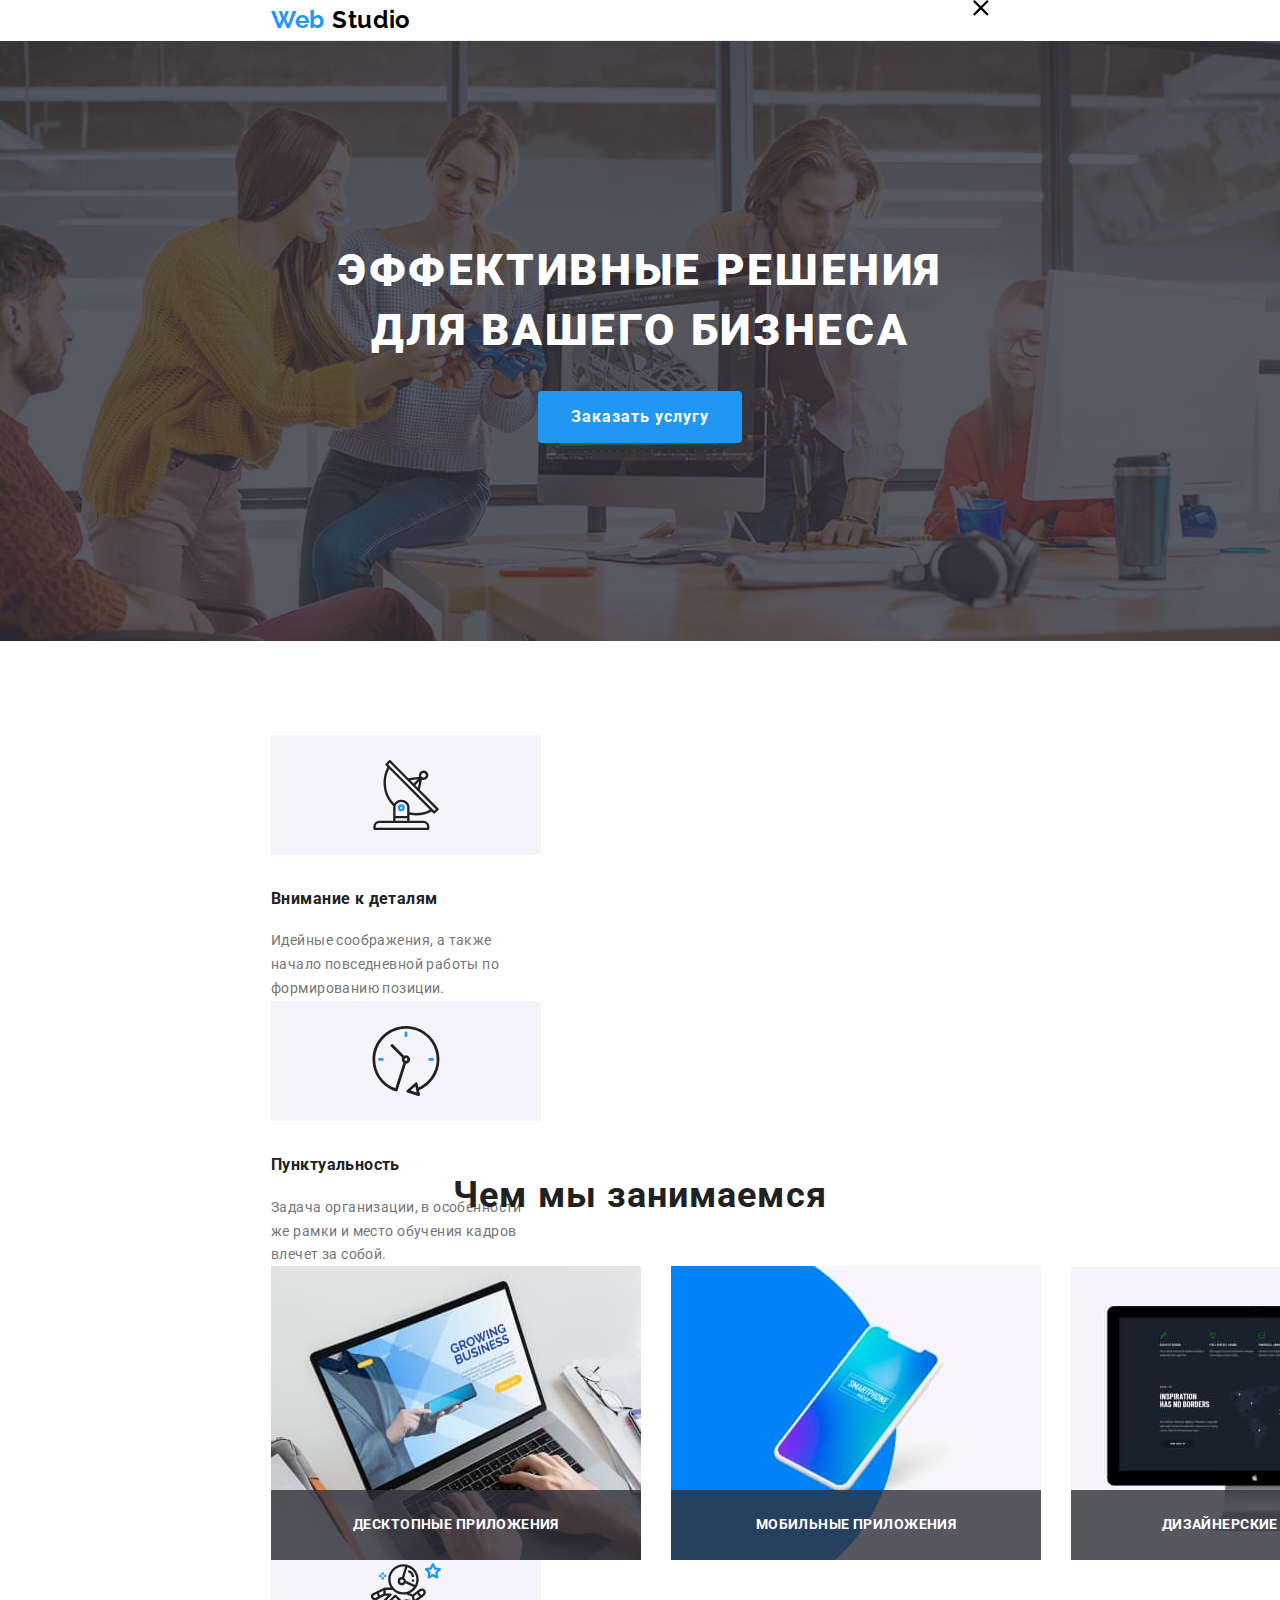
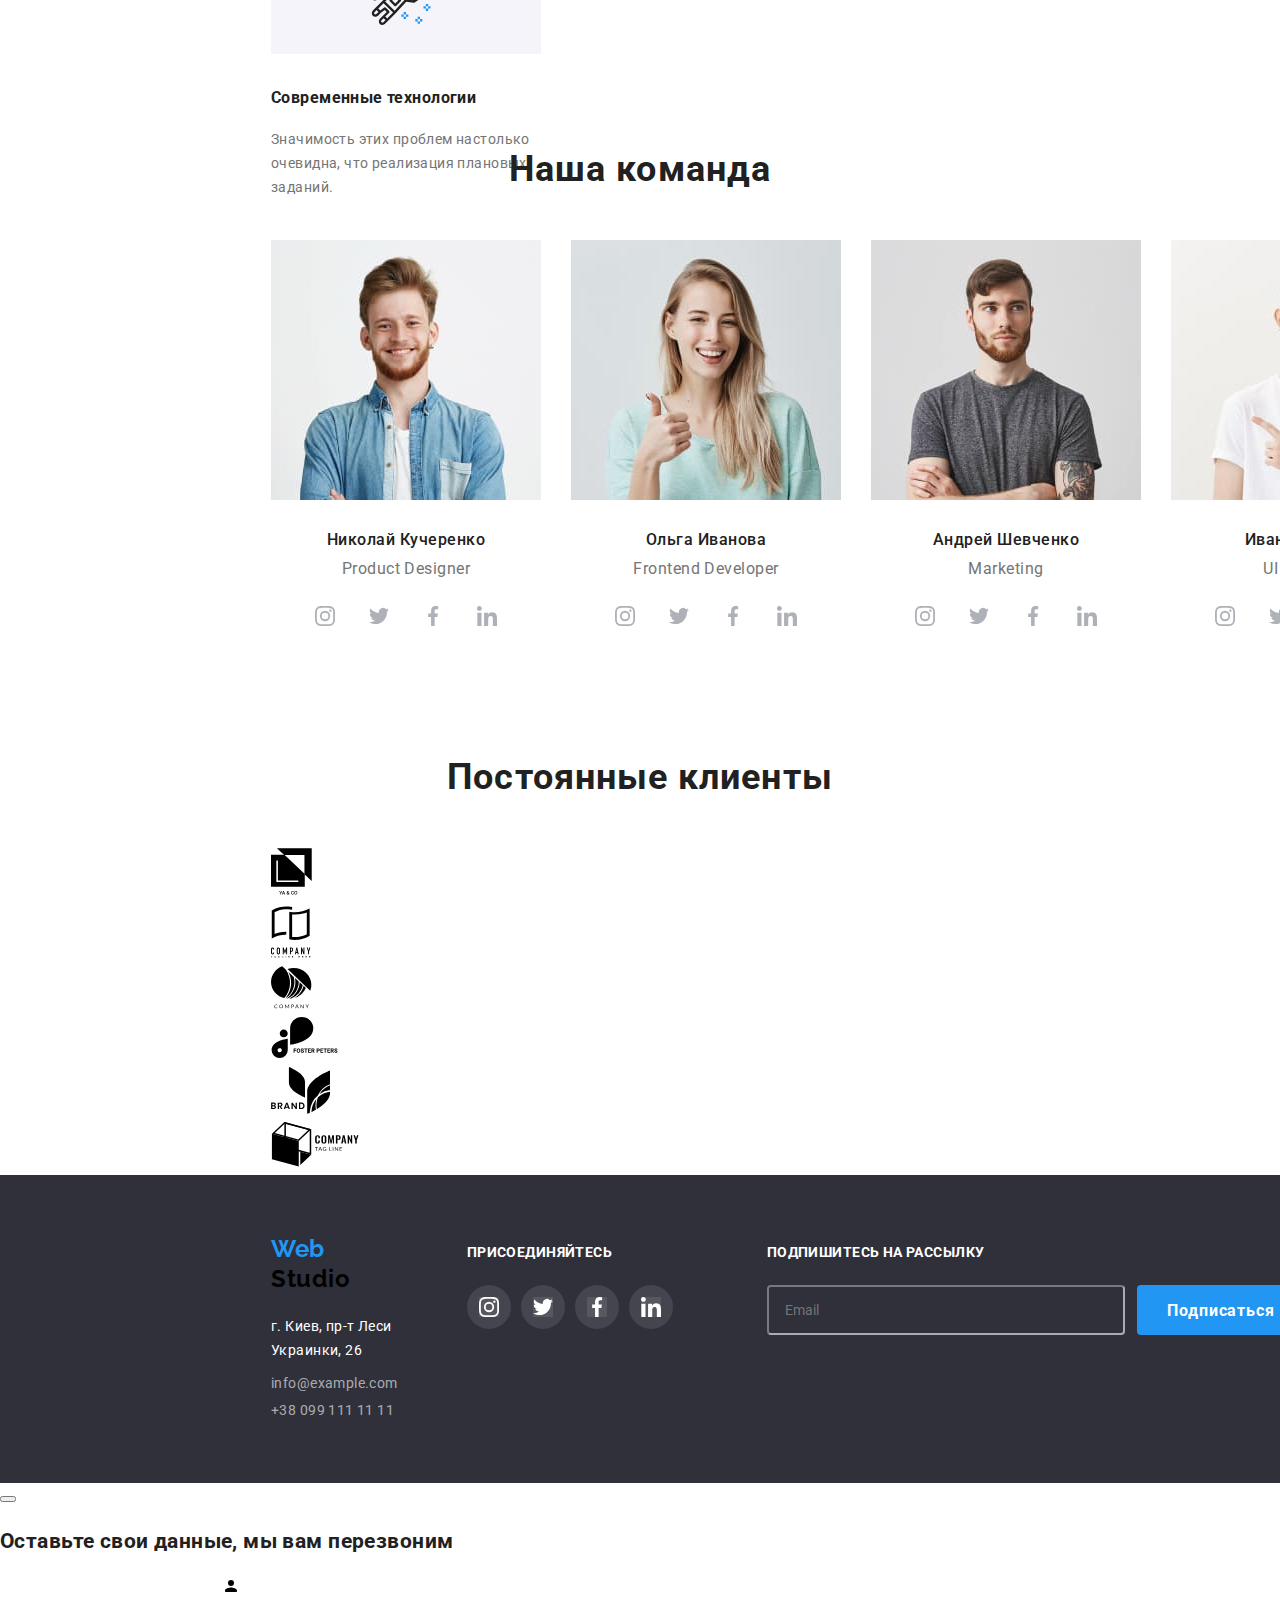
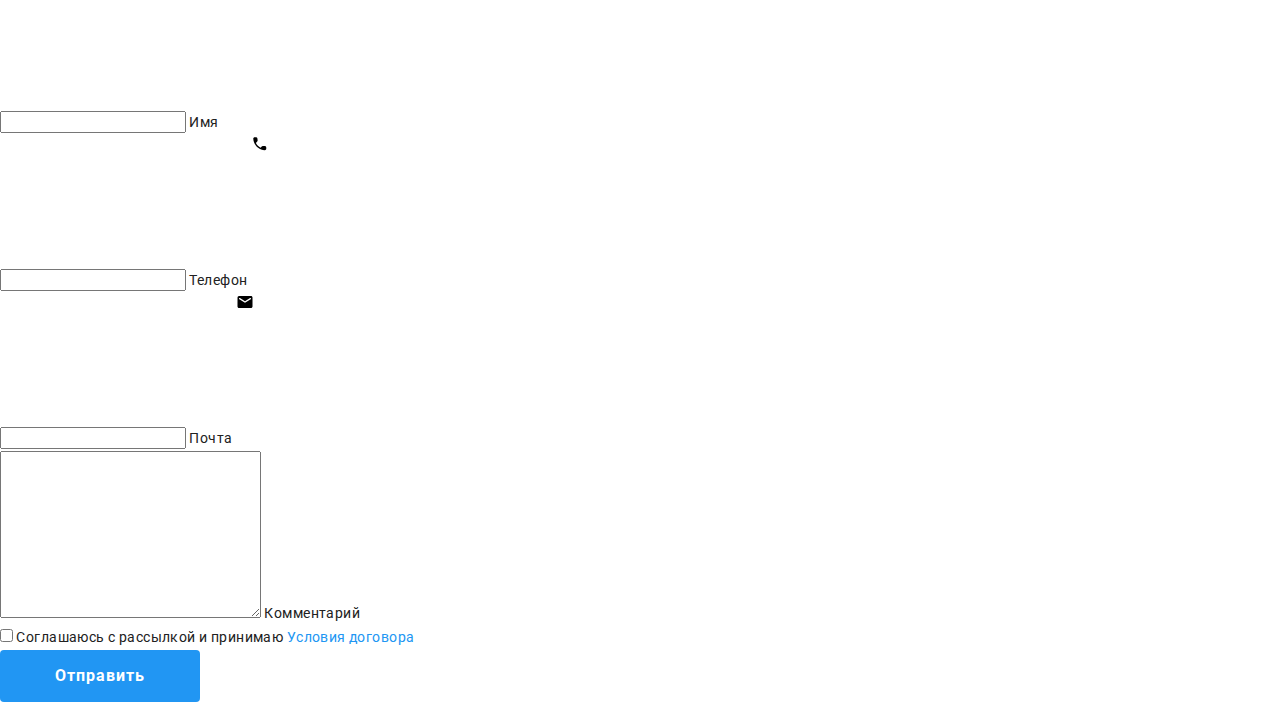
<file: index.html>
<!DOCTYPE html>
<html lang="ru">
  <head>
    <meta charset="UTF-8" />
    <meta name="viewport" content="width=device-width, initial-scale=1.0" />
    <title>Document</title>
    <link
      href="https://fonts.googleapis.com/css2?family=Raleway:wght@700&family=Roboto:wght@400;500;700;900&display=swap"
      rel="stylesheet"
    />
    <link rel="stylesheet" href="./css/main.min.css" />
    <!-- <link rel="stylesheet" href="https://cdnjs.cloudflare.com/ajax/libs/modern-normalize/0.6.0/modern-normalize.min.css" />  -->
      <!-- <link rel="stylesheet" href="./styles.css" />   -->
  </head>
  <body class="page">
    <!--Шапка сайта-->

    <header>
      <div class="main container">
        <nav class="nav">
          <a href="" class="logo"><span class="aktcent">Web</span> Studio</a>
          <!-- <ul class="site-nav list"> 
            <li class="item">
              <a href="" class="link-nav current">Студия</a>
            </li>
            <li class="item">
              <a href="./portfolio.html" class="link-nav">Портфолио</a>
            </li>
            <li class="item">
              <a href="" class="link-nav">Контакты</a>
            </li>
          </ul>-->
         
        </nav>

        <div class="menu-mobile">
          <button type="button" 
                  class="menu-button is-open" 
                  aria-expanded="true"
                  aria-controls="menu-container" 
                  data-menu-button>
            <svg width="24px" height="16px" aria-label="Переключатель мобильного меню">
              <use class="icon-close_menu" href="./img/sprite.svg#icon-close_mobile">
              </use>
              <use class="icon-menu" href="./img/sprite.svg#icon-menu">
              </use>
            </svg>
          </button>
        </div>

        <div class="menu-container" id="menu-container" data-menu>
          <ul class="site-nav list">
            <li class="item">
              <a href="" class="link-nav current">Студия</a>
            </li>
            <li class="item">
              <a href="./portfolio.html" class="link-nav">Портфолио</a>
            </li>
            <li class="item">
              <a href="" class="link-nav">Контакты</a>
            </li>
          </ul>
        </div>
        <!-- <ul class="contact list"> 
          <li class="item">
            <a href="" class="link-contact">
              <svg class="email-icon">
                <use href="./img/sprite.svg#icon-envelope">
                </use>
              </svg>
              info@devstudio.com</a>
          </li>
          <li class="item">
            <a href="" class="link-contact">
              <svg class="smartphone-icon">
                <use href="./img/sprite.svg#icon-smartphone">

                </use>
              </svg>
              +38 096 111 11 11</a>
          </li>
        </ul>-->
      </div>
    </header>

    <main>
      <!--Наша компания-->
      <section class="company">
        <div class="container company-item">
           <h1 class="company-title "> 
            Эффективные решения для вашего бизнеса
          </h1>
          <button class="button" data-open-modal>Заказать услугу</button>
          <!-- <a href="" class="button" data-open-modal>Заказать услугу</a> -->
        </div>
      </section>

      <!--Идейные соображения-->
      <section class="advantage section">
        <div class="container advantage-info">

          <ul class="list advantage-item">
            <li class="advantages">
              <div class="advantages-card">
              <svg class="advantages-icon" width=70px height=70px>
                <use href="./img/sprite.svg#icon-antenna">
                </use>
              </svg>
              </div>
              <h3 class="section-subtitle">Внимание к деталям</h3>
              <p class="advantage-text">
                Идейные соображения, а также начало повседневной работы по
                формированию позиции.
              </p>
            </li>
            <li class="advantages">
              <div class="advantages-card">
                <svg class="advantages-icon" width=70px height=70px>
                  <use href="./img/sprite.svg#icon-clock">
                  </use>
                </svg>
              </div>
              <h3 class="section-subtitle">Пунктуальность</h3>
              <p class="advantage-text">
                Задача организации, в особенности же рамки и место обучения
                кадров влечет за собой.
              </p>
            </li>
            <li class="advantages">
              <div class="advantages-card">
                <svg class="advantages-icon" width=70px height=70px>
                  <use href="./img/sprite.svg#icon-diagram">
                  </use>
                </svg>
              </div>
              <h3 class="section-subtitle">Планирование</h3>
              <p class="advantage-text">
                Равным образом консультация с широким активом в значительной
                степени обуславливает.
              </p>
            </li>
            <li class="advantages">
              <div class="advantages-card">
                <svg class="advantages-icon" width=70px height=70px>
                  <use href="./img/sprite.svg#icon-astronaut">
                  </use>
                </svg>
              </div>
              <h3 class="section-subtitle">Современные технологии</h3>
              <p class="advantage-text">
                Значимость этих проблем настолько очевидна, что реализация
                плановых заданий.
              </p>
            </li>
          </ul>
        </div>
      </section>

      <!--Чем мы занимаемся-->
      <section class="aboutus section">
        <div class="container">
          <h2 class="section-title">Чем мы занимаемся</h2>
          <ul class="list aboutus-item">
            <li class="product">
              <img
                class="product-image"
                src="./img/img5.jpg"
                alt="Ноутбук"
                width="370"
              />
              <p class="list-item-aboutus">Десктопные приложения</p>
            </li>
            <li class="product">
              <img
                class="product-image"
                src="./img/img6.jpg"
                alt="Мобильный телефон"
                width="370"
              />
              <p class="list-item-aboutus">Мобильные приложения</p>
            </li>
            <li class="product">
              <img
                class="product-image"
                src="./img/img7.jpg"
                alt="Монитор"
                width="370"
              />
              <p class="list-item-aboutus">Дизайнерские решения</p>
            </li>
          </ul>
        </div>
      </section>

      <!--Наша команда-->
      <section class="our-team section">
        <div class="container">
          <h2 class="section-title">Наша команда</h2>
          <ul class="list team-person">
            <li class="person-item">
              <img
                class="team-photo"
                src="./img/img8.jpg"
                alt="Фото Николая Кучеренко"
                width="270"
              />
              <h3 class="team-title">Николай Кучеренко</h3>
              <p class="team-text">Product Designer</p>
              <ul class="list social-link">
                <li class="social-link-list ">
                  <a href="" class="icon-social-link" aria-label="Ссылка на Инстаграм">
                    <svg width=20px height=20px>
                      <use href="./img/sprite.svg#icon-insta">
                      </use>
                    </svg>
                  </a>
                </li>
                <li class="social-link-list ">
                  <a href="" class="icon-social-link" aria-label="Ссылка на Твиттер">
                    <svg width=20px height=20px>
                      <use href="./img/sprite.svg#icon-twitt">
                      </use>
                    </svg>
                  </a>
                </li>
                <li class="social-link-list ">
                  <a href="" class="icon-social-link" aria-label="Ссылка на Фейсбук">
                    <svg width=20px height=20px>
                      <use href="./img/sprite.svg#icon-faceb">
                      </use>
                    </svg>
                  </a>
                </li>
                <li class="social-link-list">
                  <a href="" class="icon-social-link" aria-label="Ссылка на Линкедин">
                    <svg width=20px height=20px>
                      <use href="./img/sprite.svg#icon-linkedin">
                      </use>
                    </svg>
                  </a>
                </li>
              </ul>
            </li>
            <li class="person-item">
              <img
                class="team-photo"
                src="./img/img9.jpg"
                alt="Фото Ольги Ивановой"
                width="270"
              />
              <h3 class="team-title">Ольга Иванова</h3>
              <p class="team-text">Frontend Developer</p>
              <ul class="list social-link">
                <li class="social-link-list ">
                  <a href="" class="icon-social-link" aria-label="Ссылка на Инстаграм">
                    <svg width=20px height=20px>
                      <use href="./img/sprite.svg#icon-insta">
                      </use>
                    </svg>
                  </a>
                </li>
                <li class="social-link-list ">
                  <a href="" class="icon-social-link" aria-label="Ссылка на Твиттер">
                    <svg width=20px height=20px>
                      <use href="./img/sprite.svg#icon-twitt">
                      </use>
                    </svg>
                  </a>
                </li>
                <li class="social-link-list ">
                  <a href="" class="icon-social-link" aria-label="Ссылка на Фейсбук">
                    <svg width=20px height=20px>
                      <use href="./img/sprite.svg#icon-faceb">
                      </use>
                    </svg>
                  </a>
                </li>
                <li class="social-link-list">
                  <a href="" class="icon-social-link" aria-label="Ссылка на Линкедин">
                    <svg width=20px height=20px>
                      <use href="./img/sprite.svg#icon-linkedin">
                      </use>
                    </svg>
                  </a>
                </li>
              </ul>
            </li>
            <li class="person-item">
              <img
                class="team-photo"
                src="./img/img10.jpg"
                alt="Фото Андрея Шевченко"
                width="270"
              />
              <h3 class="team-title">Андрей Шевченко</h3>
              <p class="team-text">Marketing</p>
              <ul class="list social-link">
                <li class="social-link-list ">
                  <a href="" class="icon-social-link" aria-label="Ссылка на Инстаграм">
                    <svg width=20px height=20px>
                      <use href="./img/sprite.svg#icon-insta">
                      </use>
                    </svg>
                  </a>
                </li>
                <li class="social-link-list ">
                  <a href="" class="icon-social-link" aria-label="Ссылка на Твиттер">
                    <svg width=20px height=20px>
                      <use href="./img/sprite.svg#icon-twitt">
                      </use>
                    </svg>
                  </a>
                </li>
                <li class="social-link-list ">
                  <a href="" class="icon-social-link" aria-label="Ссылка на Фейсбук">
                    <svg width=20px height=20px>
                      <use href="./img/sprite.svg#icon-faceb">
                      </use>
                    </svg>
                  </a>
                </li>
                <li class="social-link-list">
                  <a href="" class="icon-social-link" aria-label="Ссылка на Линкедин">
                    <svg width=20px height=20px>
                      <use href="./img/sprite.svg#icon-linkedin">
                      </use>
                    </svg>
                  </a>
                </li>
              </ul>
            </li>
            <li class="person-item">
              <img
                class="team-photo"
                src="./img/img11.jpg"
                alt="Фото Ивана Николаева"
                width="270"
              />
              <h3 class="team-title">Иван Николаев</h3>
              <p class="team-text">UI Designer</p>
              <ul class="list social-link">
                <li class="social-link-list ">
                  <a href="" class="icon-social-link" aria-label="Ссылка на Инстаграм">
                    <svg width=20px height=20px>
                      <use href="./img/sprite.svg#icon-insta">
                      </use>
                    </svg>
                  </a>
                </li>
                <li class="social-link-list ">
                  <a href="" class="icon-social-link" aria-label="Ссылка на Твиттер">
                    <svg width=20px height=20px>
                      <use href="./img/sprite.svg#icon-twitt">
                      </use>
                    </svg>
                  </a>
                </li>
                <li class="social-link-list ">
                  <a href="" class="icon-social-link" aria-label="Ссылка на Фейсбук">
                    <svg width=20px height=20px>
                      <use href="./img/sprite.svg#icon-faceb">
                      </use>
                    </svg>
                  </a>
                </li>
                <li class="social-link-list">
                  <a href="" class="icon-social-link" aria-label="Ссылка на Линкедин">
                    <svg width=20px height=20px>
                      <use href="./img/sprite.svg#icon-linkedin">
                      </use>
                    </svg>
                  </a>
                </li>
              </ul>
        </div>
      </section>

      <!--Постоянные клиенты-->
      <section class="customers">
        <div class="container">
          <h2 class="section-title">Постоянные клиенты</h2>
          <ul class="list customers-list">
            <li class="item">
              <a class="button-customers" href=""
                ><svg  width=45px height=50px>
                  <use  href="./img/sprite.svg#icon-logo1"></use>
                </svg>
              </a>
            </li>
            <li class="item">
              <a class="button-customers" href="">
                <svg width=40px height=52px>
                  <use href="./img/sprite.svg#icon-logo2"></use>
                </svg>
              </a>
            </li>
            <li class="item">
              <a class="button-customers" href="">
                <svg width=41px height=43px>
                  <use href="./img/sprite.svg#icon-logo3"></use>
                </svg>
              </a>
            </li>
            <li class="item">
              <a class="button-customers" href="">
                <svg width=80px height=42px>
                  <use href="./img/sprite.svg#icon-logo4"></use>
                </svg>
              </a>
            </li>
            <li class="item">
              <a class="button-customers" href="">
                <svg width=59px height=47px>
                  <use href="./img/sprite.svg#icon-logo5"></use>
                </svg>
              </a>
            </li>
            <li class="item">
              <a class="button-customers" href="">
                <svg width=89px height=45px>
                  <use href="./img/sprite.svg#icon-logo6"></use>
                </svg>
              </a>
            </li>
          </ul>
        </div>
      </section>
    </main>

    <!--Футер-->
    <footer>
      <div class="footer-content container">
        <div class="footer-address">
          <a href="" class="logo"><span class="aktcent">Web</span> Studio</a>
          <address class="address">
            <ul class="list">
              <li class="list-address">г. Киев, пр-т Леси Украинки, 26 </li>
              <li class="list-address"><a href="mailto:info@example.com" class="address-link">info@example.com</a></li>
              <li class="list-address"><a href="tel:+380991111111" class="address-link">+38 099 111 11 11</a></li>
            </ul>
          </address>
        </div>
    
        <div class="subscription">
          <div class="action">
            <b>ПРИСОЕДИНЯЙТЕСЬ</b>
          </div>
          <ul class="list social-link-reverce">
            <li class="social-link-reverce">
              <a href="" class="icon-social-link reverse" aria-label="Ссылка на Инстаграм">
                <svg class="icon-social-item reverse" width=20px height=20px>
                  <use href="./img/sprite.svg#icon-insta">
                  </use>
                </svg>
              </a>
            </li>
            <li class="social-link-reverce">
              <a href="" class="icon-social-link reverse" aria-label="Ссылка на Твиттер">
                <svg class="icon-social-item reverse" width=20px height=20px>
                  <use href="./img/sprite.svg#icon-twitt">
                  </use>
                </svg>
              </a>
            </li>
            <li class="social-link-reverce">
              <a href="" class="icon-social-link reverse" aria-label="Ссылка на Фейсбук">
                <svg class="icon-social-item reverse" width=20px height=20px>
                  <use href="./img/sprite.svg#icon-faceb">
                  </use>
                </svg>
              </a>
            </li>
            <li class="social-link-reverce">
              <a href="" class="icon-social-link reverse" aria-label="Ссылка на Линкедин">
                <svg class="icon-social-item reverse" width=20px height=20px>
                  <use href="./img/sprite.svg#icon-linkedin">
                  </use>
                </svg>
              </a>
            </li>
          </ul>
        </div>

          
            <form class="mailing js-speaker-form">
              <div class="action">
                <b>ПОДПИШИТЕСЬ НА РАССЫЛКУ</b>
              </div>

              <div class="footer-action">
                <label class="form-footer">
                <input type="email" class="input-footer" name="email" id="email" placeholder="Email"/>
                <!-- <span class="email-footer">E-mail</span> -->
                </label>


                <button type="submit" class="button-footer data-open-modal">
                  Подписаться
                  <svg class="icon-send">
                    <use href="./img/sprite.svg#icon-icon-send-1" width=24 px height=24px></use>
                  </svg>
                </button>
                
              </div>
            </form>
           
          
      </div>
    
      <!-- <p class="developed container"> 
        2020 &#10072; Developed by GoIT Students
      </p>-->
    </footer>

    <!-- Модальное окно -->
    <div class="backdrop is-hidden" data-backdrop>
      <div class="modal">
        <button class="close" data-close-modal></button>
        
        <h2 class="modal-title">Оставьте свои данные, мы вам перезвоним</h2>

        <form class="form js-speacker-form">

          <ul class="list">
            <li>
              <label class="form-field">
                <input type="text" class="form-input" name="name" id="name" placeholder=" " />
                <span class="form-label">Имя</span>
                <svg class="icon-form">
                  <use href="./img/sprite.svg#icon-form-person" width=18px height=18px></use>
                </svg>
              </label>
            </li>

            <li>
              <label class="form-field">
              
                <input type="tel" class="form-input" name="tel" id="tel" placeholder=" " />
                <span class="form-label">Телефон</span>
                <svg class="icon-form">
                  <use href="./img/sprite.svg#icon-form-phone" width=18px height=18px></use>
                </svg>
              </label>
            </li> 

            <li>
                <label class="form-field">
                
                  <input type="email" class="form-input" name="email" id="email" placeholder=" " />
                  <span class="form-label">Почта</span>
                  <svg class="icon-form">
                    <use href="./img/sprite.svg#icon-form-email" width=18px height=18px></use>
                  </svg>
                </label>
            </li>

            <li>
              <label class="form-field">
              
                <textarea name="comment" class="form-textarea" id="comment" cols="30" rows="10" placeholder=" "></textarea>
              
                <!-- <label for="comment" class="form-label comment">Комментарий</label> -->
                <span for="comment" class="comment">Комментарий</span>
              </label>
            </li>

            <li>
              <label class="policy">
                <input class="checkbox" type="checkbox" name="policy" id="policy" />
                <span class="icon-chek"></span>
                <span>Соглашаюсь с рассылкой и принимаю
                  <a href="" class="aktcent decoration">Условия договора</a></span>
              </label>
            </li>

          </ul>

          <button type="submit" class="button submit">Отправить</button>
         
        </form>
      </div>
    </div>
  

    <script src="./modal.js"></script>
    <script src="./menu.js"></script>

    <script>
      (() => {
        document
          .querySelector('.js-speaker-form')
          .addEventListener('submit', e => {
            e.preventDefault();

            new FormData(e.currentTarget).forEach((value, name) =>
              console.log(`${name}: ${value}`),
            );

            e.currentTarget.reset();
          });
      })();
    </script>
    

  </body>
</html>
</file>
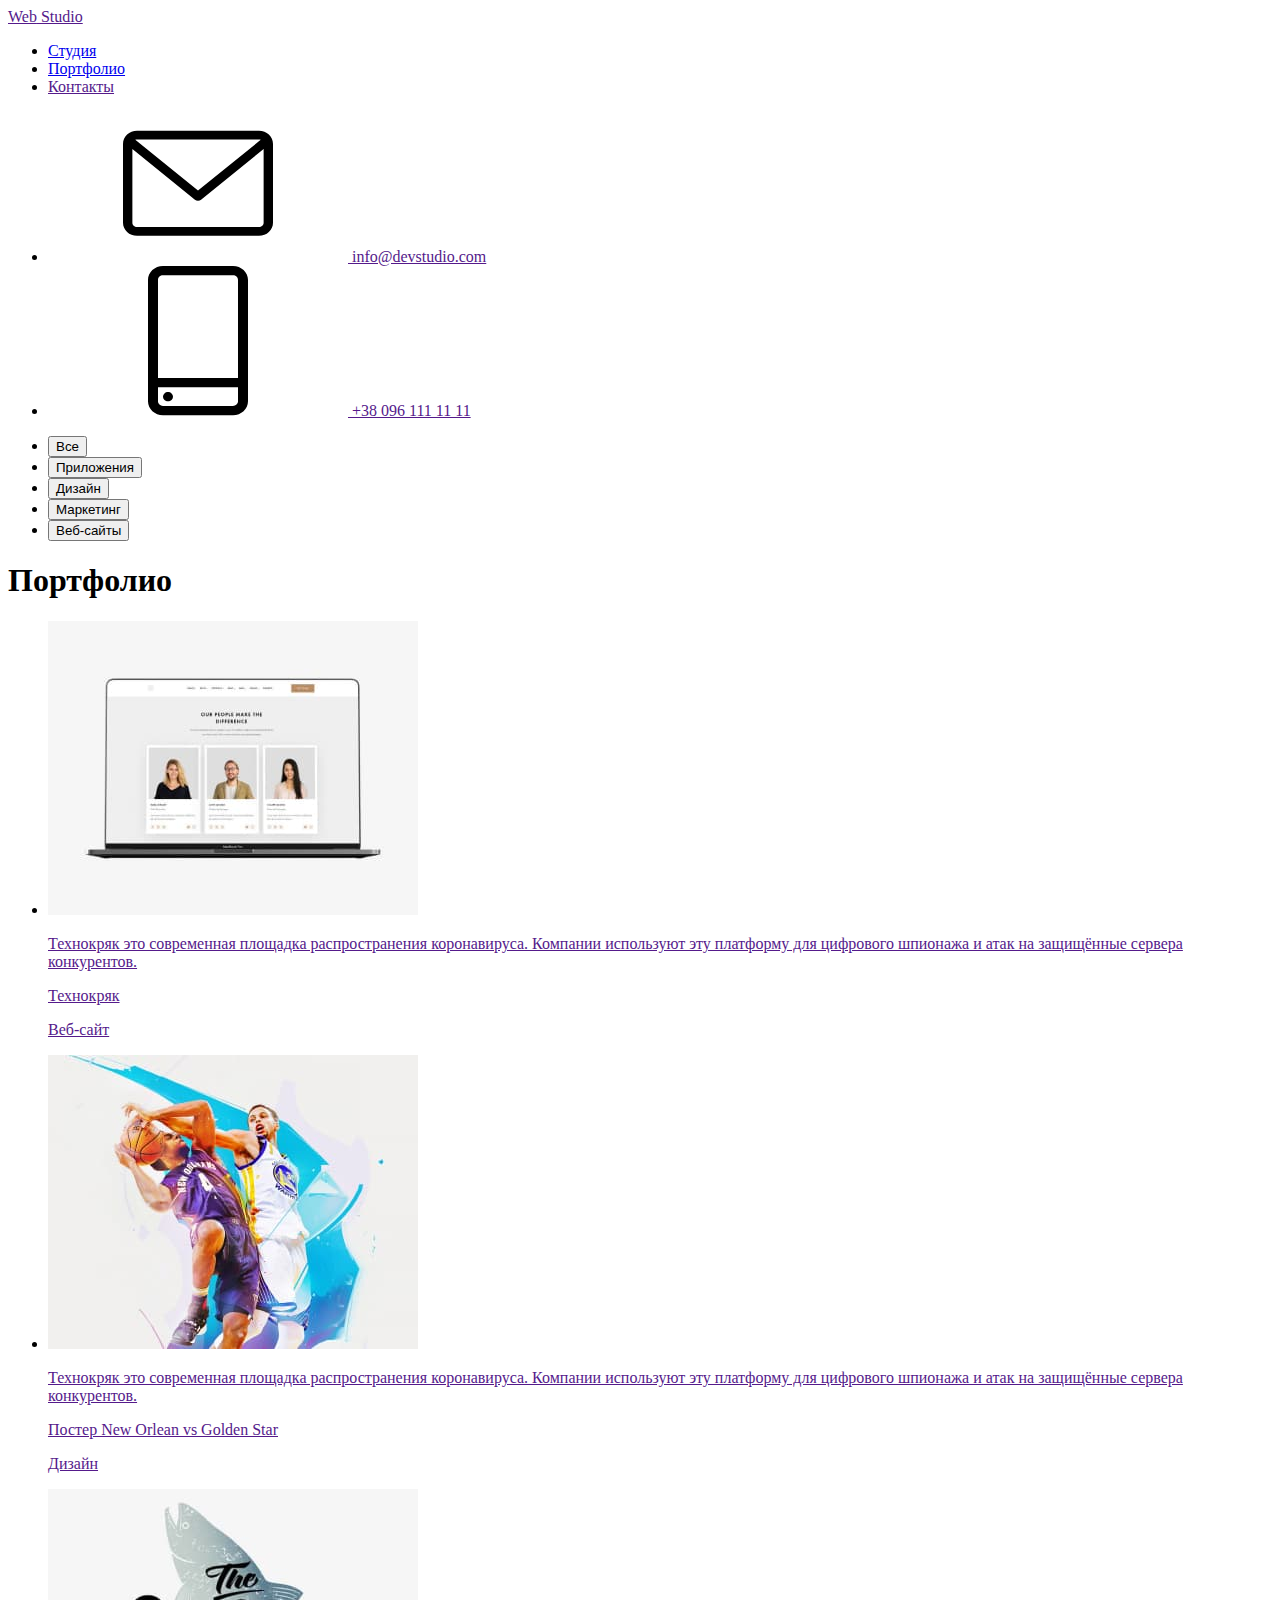
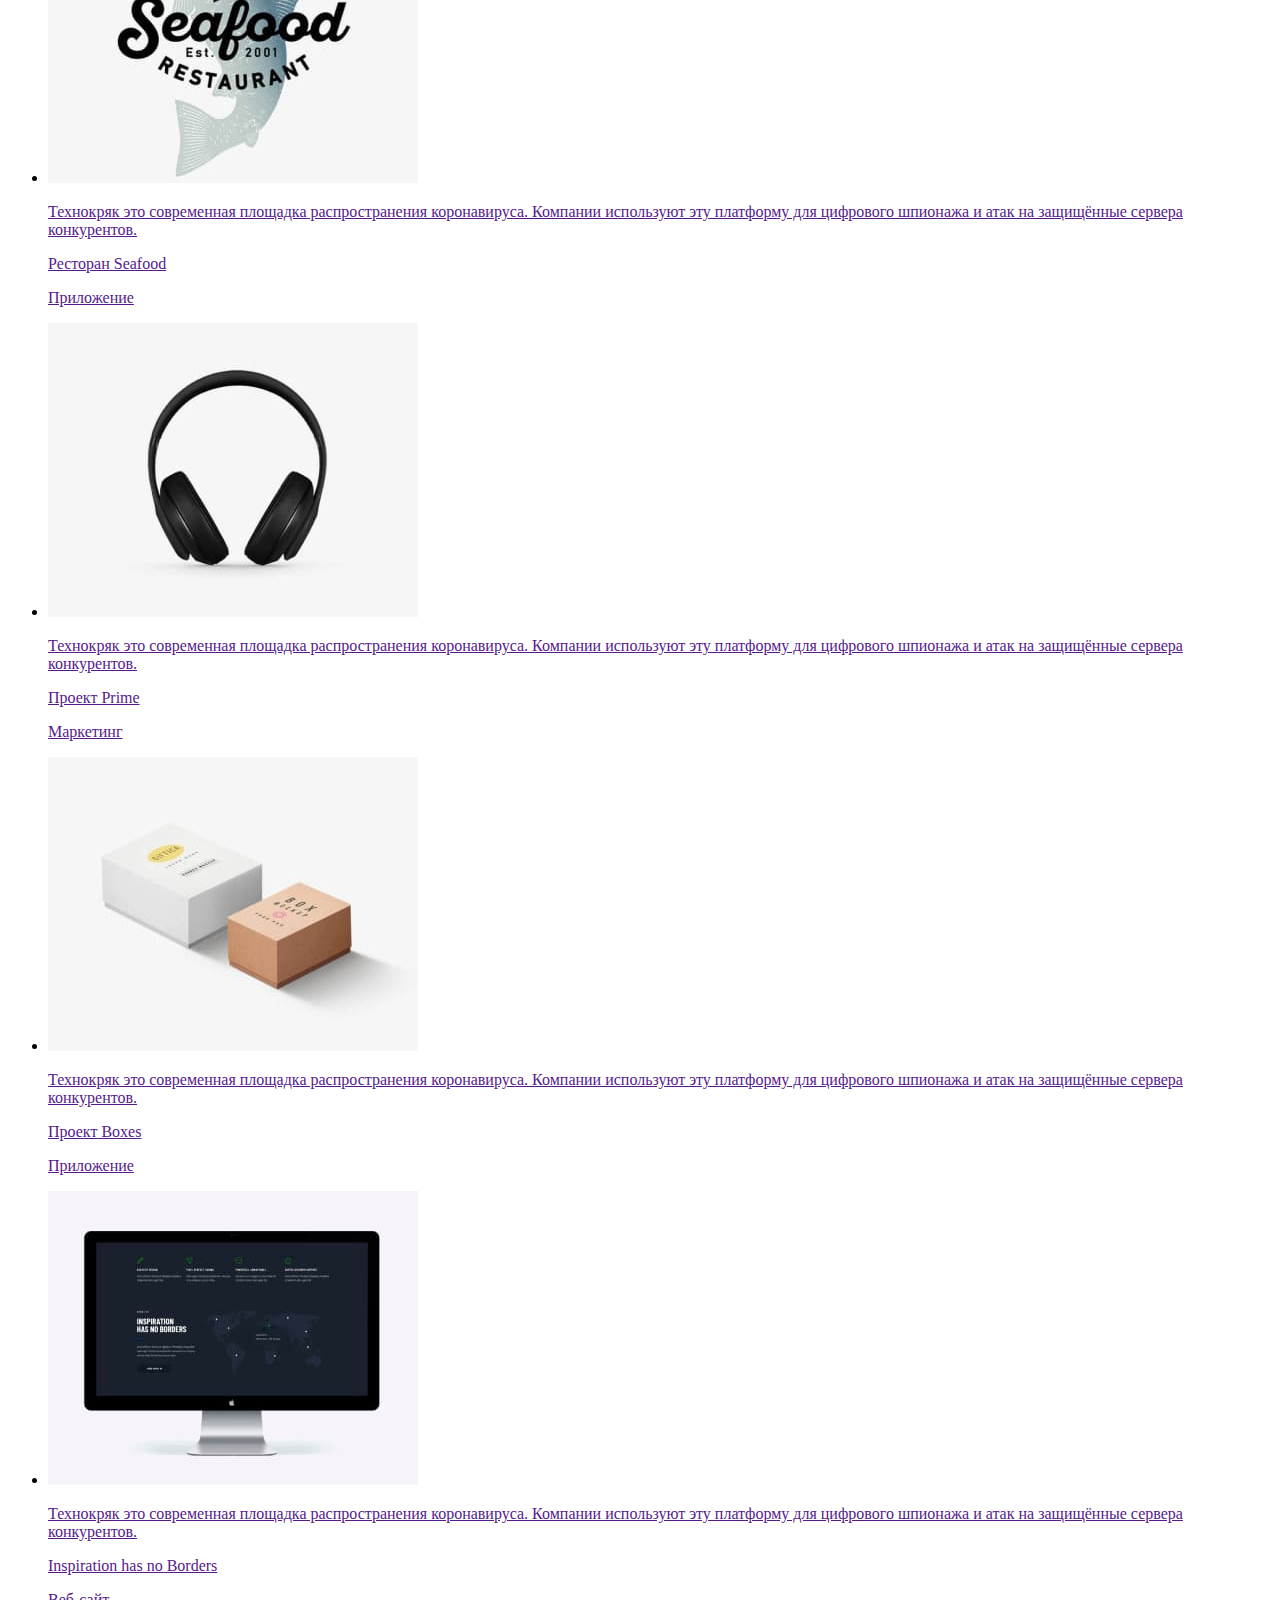
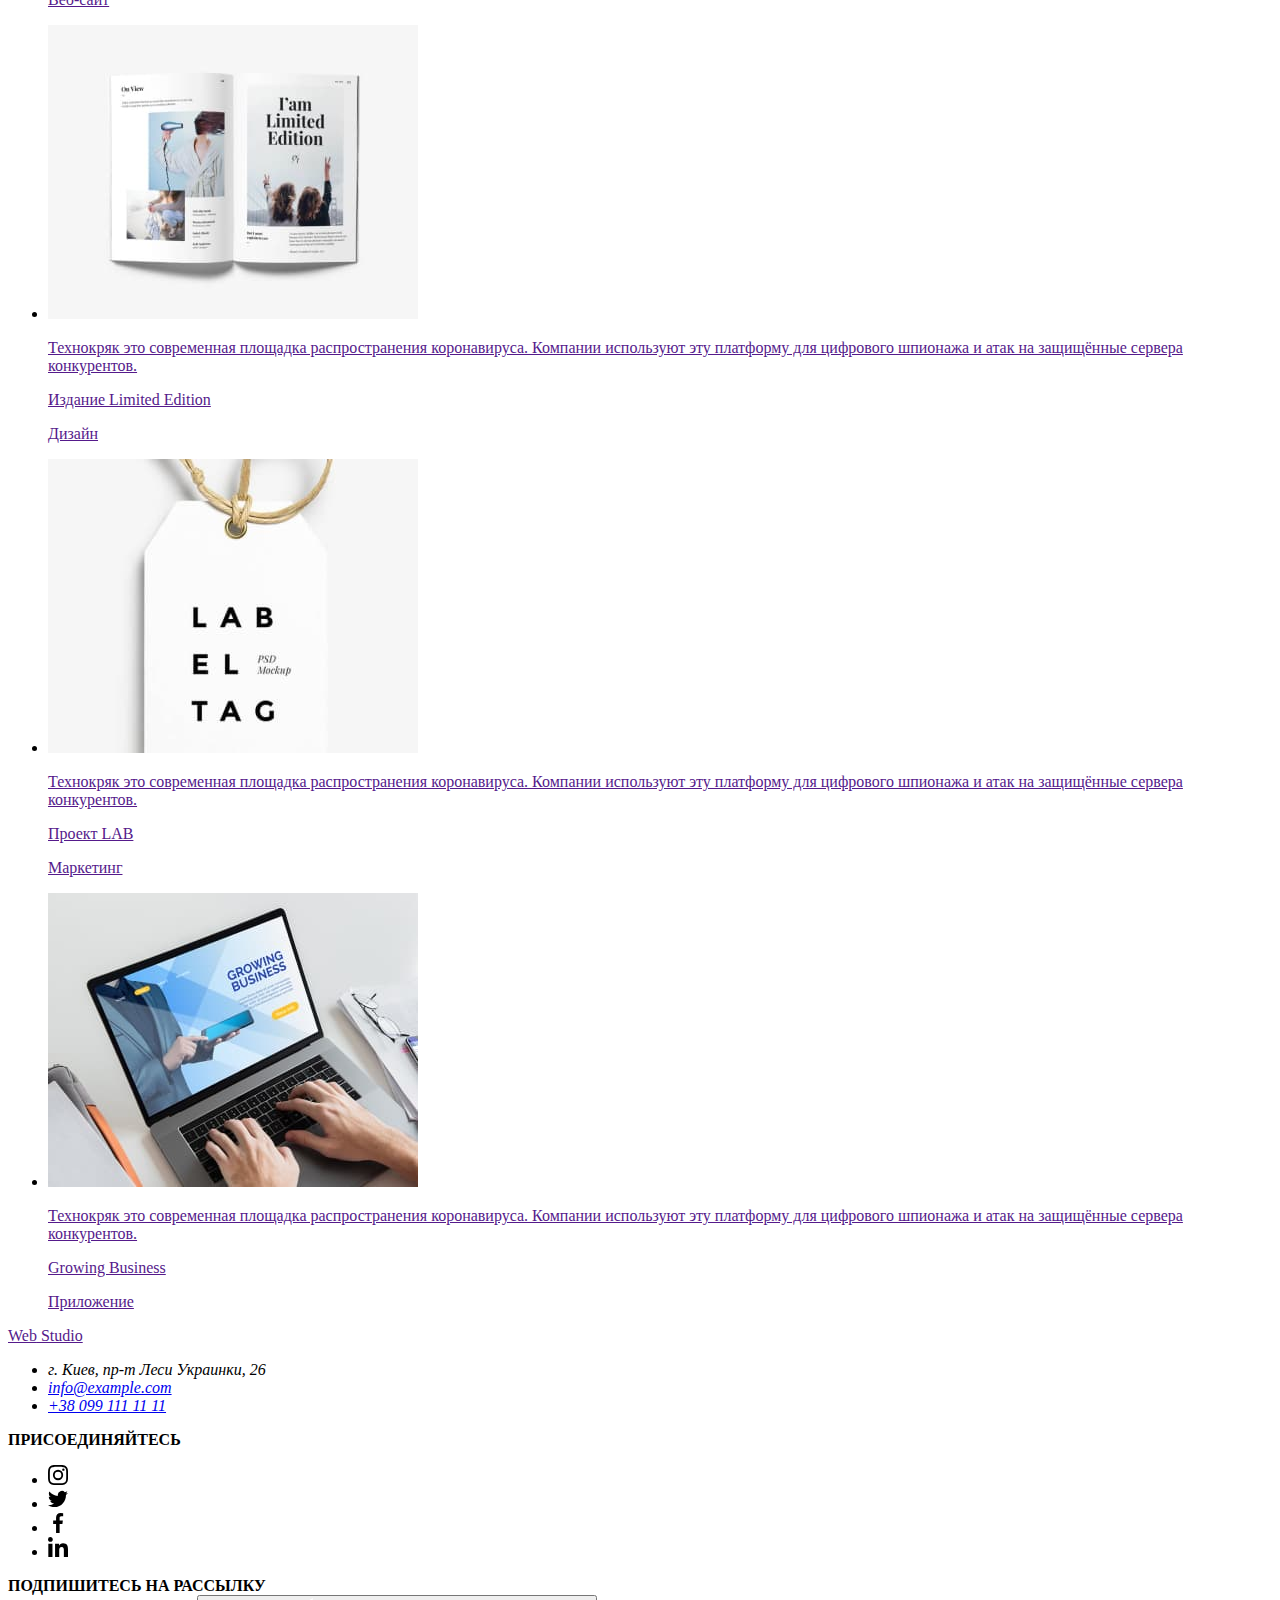
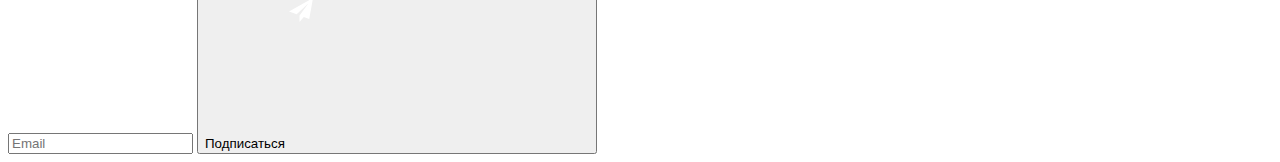
<file: portfolio.html>
<!DOCTYPE html>
<html lang="en">
  <head>
    <meta charset="UTF-8" />
    <meta name="viewport" content="width=device-width, initial-scale=1.0" />
    <title>Document</title>
    <link
      href="https://fonts.googleapis.com/css2?family=Raleway:wght@700&family=Roboto:wght@400;500;700;900&display=swap"
      rel="stylesheet"
    />
    <!-- <link rel="stylesheet" href="./css/main.min.css" /> -->
    <!-- <link rel="stylesheet" href="https://cdnjs.cloudflare.com/ajax/libs/modern-normalize/0.6.0/modern-normalize.min.css" /> -->
    <!-- <link rel="stylesheet" href="./css/styles.css" /> -->
  </head>
  <body class="page">
    <!--Шапка сайта-->
    <header>
      <div class="main container">
        <nav class="nav">
          <a href="" class="logo"><span class="aktcent">Web</span> Studio</a>
          <ul class="site-nav list">
            <li class="item"><a href="./index.html" class="link-nav">Студия</a></li>
            <li class="item">
              <a href="./portfolio.html" class="link-nav current">Портфолио</a>
            </li>
            <li class="item"><a href="" class="link-nav">Контакты</a></li>
          </ul>
        </nav>
        <ul class="contact list">
          <li class="item">
            <a href="" class="link-contact">
              <svg class="email-icon">
                <use href="./img/sprite.svg#icon-envelope">
                </use>
              </svg>
              info@devstudio.com</a>
          </li>
          <li class="item">
            <a href="" class="link-contact">
              <svg class="smartphone-icon">
                <use href="./img/sprite.svg#icon-smartphone">
        
                </use>
              </svg>
              +38 096 111 11 11</a>
          </li>
        </ul>
      </div>
    </header>

    <!--Портфолио  -->
    <main>
    <section class="section-portfolio">
      <div class="container main-portfolio">
        <ul class="list-product nav-portfolio">
          <li class="item"><button class="button-nav">Все</button></li>
          <li class="item"><button class="button-nav">Приложения</button></li>
          <li class="item"><button class="button-nav">Дизайн</button></li>
          <li class="item"><button class="button-nav">Маркетинг</button></li>
          <li class="item"><button class="button-nav">Веб-сайты</button></li>
        </ul>
        <h1 class="portfolio-header">Портфолио</h1>

        <ul class="list portfolio-item">
          <li class="works">
            <a href="" class="works-list"
              >
              
              <img class="works-image"
                src="./img/img12.jpg"
                alt="Дизайн сайта технокряк"
                width="370"/>
              <div class="overlay">
                <p class="technokryak">
                  Технокряк это современная площадка распространения коронавируса.
                  Компании используют эту платформу для цифрового шпионажа и атак на
                  защищённые сервера конкурентов.
                </p>
              </div>
              
              <div class="works-content">
                <p class="list-title">Технокряк</p>
                <p class="list-item">Веб-сайт</p>
              </div>
              
            
            
            </a>
          </li>
          <li class="works">
            <a href="" class="works-list">
            <img class="works-image"
              src="./img/img13.jpg"
              alt="Дизайн постера New Orlean vs Golden Star"
              width="370"
            />
            <div class="overlay">
              <p class="technokryak">
                Технокряк это современная площадка распространения коронавируса.
                Компании используют эту платформу для цифрового шпионажа и атак на
                защищённые сервера конкурентов.
              </p>
            </div>
            <div class="works-content">
              <p class="list-title">Постер New Orlean vs Golden Star</p>
              <p class="list-item">Дизайн</p>
            </div>
          
            
            </a>
          </li>
          <li class="works">
            <a href="" class="works-list">
            <img class="works-image"
              src="./img/img14.jpg"
              alt="Дизайн приложения ресторана Seafood"
              width="370"
            />
            <div class="overlay">
              <p class="technokryak">
                Технокряк это современная площадка распространения коронавируса.
                Компании используют эту платформу для цифрового шпионажа и атак на
                защищённые сервера конкурентов.
              </p>
            </div>
            <div class="works-content">
              <p class="list-title">Ресторан Seafood</p>
              <p class="list-item">Приложение</p>
            </div>
            
            
            </a>
          </li>
          <li class="works">
            <a href="" class="works-list">
            <img class="works-image" 
            src="./img/img15.jpg" 
            alt="Дизайн проекта Prime" 
            width="370" />
            <div class="overlay">
              <p class="technokryak">
                Технокряк это современная площадка распространения коронавируса.
                Компании используют эту платформу для цифрового шпионажа и атак на
                защищённые сервера конкурентов.
              </p>
            </div>
            <div class="works-content">
              <p class="list-title">Проект Prime</p>
              <p class="list-item">Маркетинг</p>
            </div>
            
            
            </a>
          </li>
          <li class="works">
            <a href="" class="works-list">
            <img class="works-image"
              src="./img/img16.jpg"
              alt="Дизайн приложения Boxes"
              width="370"
            />
            <div class="overlay">
              <p class="technokryak">
                Технокряк это современная площадка распространения коронавируса.
                Компании используют эту платформу для цифрового шпионажа и атак на
                защищённые сервера конкурентов.
              </p>
            </div>
            <div class="works-content">
              <p class="list-title">Проект Boxes</p>
              <p class="list-item">Приложение</p>
            </div>
            
            
            </a>
          </li>
          <li class="works">
            <a href="" class="works-list">
            <img class="works-image"
              src="./img/img17.jpg"
              alt="Дизайн веб-сата Inspiration has no Borders"
              width="370"
            />
            <div class="overlay">
              <p class="technokryak">
                Технокряк это современная площадка распространения коронавируса.
                Компании используют эту платформу для цифрового шпионажа и атак на
                защищённые сервера конкурентов.
              </p>
            </div>
            <div class="works-content">
              <p class="list-title">Inspiration has no Borders</p>
              <p class="list-item">Веб-сайт</p>
            </div>
            
            
            </a>
          </li>
          <li class="works">
            <a href="" class="works-list">
            <img class="works-image"
              src="./img/img18.jpg"
              alt="Дизайн издания Limited Edition"
              width="370"
            />
            <div class="overlay">
              <p class="technokryak">
                Технокряк это современная площадка распространения коронавируса.
                Компании используют эту платформу для цифрового шпионажа и атак на
                защищённые сервера конкурентов.
              </p>
            </div>
            <div class="works-content">
              <p class="list-title">Издание Limited Edition</p>
              <p class="list-item">Дизайн</p>
            </div>
            
            
            </a>
          </li>
          <li class="works">
            <a href="" class="works-list">
            <img class="works-image" 
            src="./img/img19.jpg" 
            alt="Дизайн проекта LAB" 
            width="370" />
            <div class="overlay">
              <p class="technokryak">
                Технокряк это современная площадка распространения коронавируса.
                Компании используют эту платформу для цифрового шпионажа и атак на
                защищённые сервера конкурентов.
              </p>
            </div>
            <div class="works-content">
              <p class="list-title">Проект LAB</p>
              <p class="list-item">Маркетинг</p>
            </div>
            
            
            </a>
          </li>
          <li class="works">
            <a href="" class="works-list">
            <img class="works-image"
              src="./img/img20.jpg"
              alt="Дизайн приложения Growing Business"
              width="370"
            />
            <div class="overlay">
              <p class="technokryak">
                Технокряк это современная площадка распространения коронавируса.
                Компании используют эту платформу для цифрового шпионажа и атак на
                защищённые сервера конкурентов.
              </p>
            </div>
            <div class="works-content">
              <p class="list-title">Growing Business</p>
              <p class="list-item">Приложение</p>
            </div>
            
            
            </a>
          </li>
        </ul>
      </div>
    <section>
    </main>

    <!-- Футер -->
    <footer>
      <div class="footer-content container">
        <div class="footer-address">
          <a href="" class="logo"><span class="aktcent">Web</span> Studio</a>
          <address class="address">
            <ul class="list">
              <li class="list-address">г. Киев, пр-т Леси Украинки, 26 </li>
              <li class="list-address"><a href="mailto:info@example.com" class="address-link">info@example.com</a></li>
              <li class="list-address"><a href="tel:+380991111111" class="address-link">+38 099 111 11 11</a></li>
            </ul>
          </address>
        </div>
    
        <div class="subscription">
          <div class="action">
            <b>ПРИСОЕДИНЯЙТЕСЬ</b>
          </div>
          <ul class="list social-link-reverce">
            <li class="social-link-reverce">
              <a href="" class="icon-social-link reverse" aria-label="Ссылка на Инстаграм">
                <svg class="icon-social-item reverse" width=20px height=20px>
                  <use href="./img/sprite.svg#icon-insta">
                  </use>
                </svg>
              </a>
            </li>
            <li class="social-link-reverce">
              <a href="" class="icon-social-link reverse" aria-label="Ссылка на Твиттер">
                <svg class="icon-social-item reverse" width=20px height=20px>
                  <use href="./img/sprite.svg#icon-twitt">
                  </use>
                </svg>
              </a>
            </li>
            <li class="social-link-reverce">
              <a href="" class="icon-social-link reverse" aria-label="Ссылка на Фейсбук">
                <svg class="icon-social-item reverse" width=20px height=20px>
                  <use href="./img/sprite.svg#icon-faceb">
                  </use>
                </svg>
              </a>
            </li>
            <li class="social-link-reverce">
              <a href="" class="icon-social-link reverse" aria-label="Ссылка на Линкедин">
                <svg class="icon-social-item reverse" width=20px height=20px>
                  <use href="./img/sprite.svg#icon-linkedin">
                  </use>
                </svg>
              </a>
            </li>
          </ul>
        </div>

        <form class="mailing js-speaker-form">
          <div class="action">
            <b>ПОДПИШИТЕСЬ НА РАССЫЛКУ</b>
          </div>
        
          <div class="footer-action">
            <label class="form-footer">
              <input type="email" class="input-footer" name="email" id="email" placeholder="Email" />
              <!-- <span class="email-footer">E-mail</span> -->
            </label>
        
        
            <button type="submit" class="button-footer data-open-modal">
              Подписаться
              <svg class="icon-send">
                <use href="./img/sprite.svg#icon-icon-send-1" width=24 px height=24px></use>
              </svg>
            </button>
        
          </div>
        </form>

      </div>
        
          <!-- <p class="developed container"> 
            2020 &#10072; Developed by GoIT Students
          </p>-->
    </footer>

<script>
  (() => {
    document
      .querySelector('.js-speaker-form')
      .addEventListener('submit', e => {
        e.preventDefault();

        new FormData(e.currentTarget).forEach((value, name) =>
          console.log(`${name}: ${value}`),
        );

        e.currentTarget.reset();
      });
  })();
</script>

  </body>
</html>
</file>
<file: styles.css>
:root {
  --primary-text-color: #212121;
  --secondary-text-color: #757575;
  --primary-bg-color: #ffffff;
  --primary-accent-color: #2196f3;
  --timing-function: cubic-bezier(0.4, 0, 0.2, 1);
}
/* цвет основного текста #212121 */
/* вторичный цвет текста #757575 */
/* белый #FFFFFF */
/* акцент #2196F3 */

.page {
  background-color: var(--primary-bg-color);
  color: var(--primary-text-color);
  font-family: Roboto, sans-serif;
  font-weight: 400;
  font-size: 14px;
  line-height: 1.71;
  letter-spacing: 0.03em;
}

.container {
  margin-left: auto;
  margin-right: auto;
  width: 1200px;
  padding-left: 15px;
  padding-right: 15px;

  /* outline: 2px solid tomato; */
}

/* цвет секции для разметки (мне в помощь)*/
/*  
.company {
  background-color: brown;
}
.advantage {
  background-color: chartreuse;
}
.aboutus {
  background-color: darkblue;
}

.customers {
  background-color: gold;
}
*/

/*  */

.company {
  background-image: linear-gradient(
      rgba(47, 48, 58, 0.8),
      rgba(47, 48, 58, 0.8)
    ),
    url(../img/header-img.jpg);

  /* background-image: url(../img/header-img.jpg); */
  /* background: rgba(47, 48, 58, 0.8); */
  background-position: center;
  max-width: 1600px;
  margin-left: auto;
  margin-right: auto;
}

.our-team {
  background-color: #f5f4fa;
}

.person-item {
  background-color: var(--primary-bg-color);
  box-shadow: 0px 2px 1px rgba(0, 0, 0, 0.2), 0px 1px 1px rgba(0, 0, 0, 0.14),
    0px 1px 3px rgba(0, 0, 0, 0.12);
}

.advantage-item {
  display: flex;
}

.advantages {
  width: 270px;
  margin-right: 30px;
}

.advantages:last-child {
  margin-right: 0px;
}

.aboutus-item {
  display: flex;
}

.block {
  padding-top: 25px;
  padding-bottom: 25px;
  padding-left: 100px;
  margin-bottom: 30px;
  background-color: #f5f4fa;
  border-radius: 4px;
}

.advantage-img-item:not(:first-child) {
  margin-left: 30px;
}

.list-item {
  margin-top: 0;
  margin-bottom: 0;
}

.list .product:not(:first-child) {
  margin-left: 30px;
}

.person-item:not(:first-child) {
  margin-left: 30px;
}

a {
  text-decoration: unset;
}

.logo {
  color: #000000;
  font-family: Raleway, sans-serif;
  letter-spacing: 0.03em;

  font-weight: bold;
  font-size: 26px;
  line-height: 1.19;
}

.aktcent {
  color: var(--primary-accent-color);
}

.list,
.list-product {
  padding: 0;
  margin: 0;
  list-style: none;
}

.team-person {
  display: flex;
}

.site-nav,
.contact {
  font-family: Roboto;

  font-weight: 500;
  font-size: 14px;
  line-height: 1.14;
  letter-spacing: 0.02em;

  /* transition-property: color; 
  transition-duration: 250ms;
  transition-timing-function: cubic-bezier(0.4, 0, 0.2, 1);*/
}

.link-nav {
  color: var(--primary-text-color);
  position: relative;

  /* background-color: indianred; */
  display: block;
  padding-top: 32px;
  padding-bottom: 32px;

  /* transition-property: color; 
  transition-duration: 250ms;
  transition-timing-function: var(--timing-function); или*/

  transition: color 250ms var(--timing-function);
}

/* при ховере появляется бегунок под ссылкой в хедере */

/* .link-nav::after { 
  content: '';
  position: absolute;
  left: 0;
  bottom: 0;

  display: block;
  width: 100%;
  height: 4px;
  border-radius: 2px;
  background-color: var(--primary-accent-color);*/

/* display: none; или*/

/* opacity: 0; */
/* transform: scaleX(0); 
}*/

/* .link-nav:hover::after, 
.link-nav:focus::after {*/
/* display: block; или*/
/* opacity: 1; */
/* transform: scaleX(1); 
}*/

.link-contact {
  color: var(--secondary-text-color);
  display: inline-flex; /*исп для иконок*/
  background-size: contain; /*исп для иконок*/

  transition-property: color;
  transition-duration: 250ms;
  transition-timing-function: var(--timing-function);
}

.email-icon {
  display: block;
  margin-right: 10px;
  width: 16px;
  height: 11px;
  /* fill: var(--secondary-text-color); */
  color: currentColor;

  transition-property: color;
  transition-duration: 250ms;
  transition-timing-function: var(--timing-function);
}

.smartphone-icon {
  margin-right: 10px;
  width: 10px;
  height: 15px;
  /* fill: var(--secondary-text-color); */
  color: currentColor;
}

.contact .item + .item {
  margin-left: 30px;
}

.site-nav.list {
  margin-left: 85px;
}

.site-nav .link-nav:hover,
.site-nav .link-nav:focus {
  color: var(--primary-accent-color);
}

.site-nav .link-nav.current {
  color: var(--primary-accent-color);
}

.link-nav.current::after {
  content: '';
  position: absolute;
  left: 0;
  bottom: 0;

  display: inline-block;
  width: 100%;
  height: 4px;
  border-radius: 2px;
  background-color: var(--primary-accent-color);
}

.link-contact:hover,
.link-contact:focus {
  color: var(--primary-accent-color);
  fill: var(--primary-accent-color);
}

.email-icon:hover,
.smartphone-icon:hover {
  fill: var(--primary-accent-color);
}

.site-nav {
  display: flex;
}

.nav {
  display: flex;
  align-items: center;
}

.contact {
  display: flex;
  margin-left: auto;
}

.main {
  display: flex;
  align-items: center;

  border-bottom: 1px solid #ececec;
}

.site-nav .item:last-child {
  margin-right: 0;
}
.site-nav .item + .item {
  margin-left: 50px;
}

.company {
  text-align: center;
}

/* .container .company-title { 
  width: 696;
}*/

.company-item {
  height: 600px;
  padding-top: 200px;
  padding-bottom: 200px;
}

.company-title {
  color: var(--primary-bg-color);
  margin-top: 0;
  margin-bottom: 30px;

  width: 696px;
  font-family: Roboto;

  font-weight: 900;
  font-size: 44px;
  line-height: 1.36;

  letter-spacing: 0.06em;
  text-transform: uppercase;
}
.section-title {
  color: var(--primary-text-color);
  margin-top: 0;
  margin-bottom: 50px;

  font-weight: 700;
  font-size: 36px;
  line-height: 1.17;
  text-align: center;
  letter-spacing: 0.03em;
}

.section-subtitle {
  color: var(--primary-text-color);

  margin-top: 0;
  margin-bottom: 10px;

  font-weight: 700;
  font-size: 14px;
  line-height: 1.14;
  /* text-align: center; */
  letter-spacing: 0.03em;
  text-transform: uppercase;
}

.advantage-text {
  margin-top: 0;
  margin-bottom: 0;
  font-weight: 400;
  font-size: 14px;
  line-height: 1.71;
  /* or 171% */

  letter-spacing: 0.03em;

  color: var(--secondary-text-color);
}

.advantage {
  margin-top: 0;
  margin-bottom: 0px;
}

.section {
  padding-top: 94px;
  padding-bottom: 94px;
}

.aboutus {
  padding-top: 0px;
}

/*Наша команда */

.team-photo {
  display: block;
  margin-top: 0;
  margin-bottom: 30px;
}

.team-title {
  color: var(--primary-text-color);
  margin-top: 0;
  margin-bottom: 10px;

  font-weight: 500;
  font-size: 16px;
  line-height: 1.19;
  text-align: center;
  letter-spacing: 0.03em;
}

.team-text {
  font-weight: 400;
  font-size: 16px;
  line-height: 1.19;
  text-align: center;
  letter-spacing: 0.03em;
  color: var(--secondary-text-color);

  margin-top: 0;
  margin-bottom: 16px;
}

.button {
  color: var(--primary-bg-color);
  background-color: var(--primary-accent-color);
  font-family: inherit;

  border-radius: 4px;
  min-width: 200px;
  border: 1px solid transparent;

  display: inline-block;
  padding: 10px 32px;

  font-weight: 700;
  font-size: 16px;
  line-height: 1.87;
  text-align: center;
  letter-spacing: 0.06em;
}

.advantage-img-item .advantage {
  font-weight: 400;
  font-size: 14px;
  line-height: 1.71;

  letter-spacing: 0.03em;
}

.advantages-card {
  background-color: #f5f4fa;
  height: 120px;
  width: 270px;
  padding: 25px 100px;
  margin-bottom: 30px;
}

.advantage-info {
  height: 251px;
}

.social-icon {
  display: block;
  background-color: var(--primary-bg-color);
  border-radius: 50%;
  height: 44px;
  width: 44px;
  background-size: 20px;

  background-repeat: no-repeat;
  background-position: center;
}

.test {
  display: block;
  width: 44px;
  height: 44px;
  background-position: center;
  background-color: violet;
}

.icon-social-link:hover,
.icon-social-link:focus {
  background-color: var(--primary-accent-color);
  fill: var(--primary-bg-color);
}

.icon-social-link {
  display: block;
  width: 44px;
  height: 44px;
  padding: 12px;
  border-radius: 50%;
  fill: #afb1b8;

  transition-property: background-color fill;
  transition-duration: 250ms;
  transition-timing-function: var(--timing-function);
}

.list-item-aboutus {
  margin-top: 0;
  margin-bottom: 0;

  position: absolute;
  width: 370px;
  height: 70px;
  bottom: 0px;
  padding-top: 27px;

  font-weight: 700;
  font-size: 14px;
  line-height: 1.14;
  text-align: center;
  letter-spacing: 0.03em;
  text-transform: uppercase;
  color: var(--primary-bg-color);
  background: rgba(47, 48, 58, 0.8);
}

.product {
  position: relative;
}

.product-image {
  display: block;
}

.social-link {
  display: flex;
  align-items: center;
}

.social-link-list {
  margin-right: 10px;
  padding-bottom: 24px;
}

.social-link-list:last-child {
  margin-right: 32;
}

.social-link-list:first-child {
  margin-left: 32px;
}

/* .social-link .social-nav:hover, 
.social-link .social-nav:focus {
  color: var(--primary-accent-color);
}*/

.social-nav {
  display: block;
}

/* Постоянные клиенты */

.customers-list {
  display: flex;
  align-items: center;
  justify-content: space-between;
}

.customers-list .item:first-child {
  height: 90px;
}

.customers-list .item:not(:last-child) {
  margin-right: 30px;
}

.customers-link {
  display: block;
  width: 170px;
  height: 90px;
  /* border: 1px solid purple; */
}

.customers {
  padding-bottom: 94px;
  padding-top: 94px;
}

/* страница портфолио */

.section-portfolio {
  padding-bottom: 94px;
}

.main-portfolio {
  padding-top: 93px;
}

.portfolio-header {
  margin: 0;
  height: 0;
  color: transparent;
}

.nav-portfolio {
  display: flex;
  justify-content: center;
  margin-bottom: 34px;
}

.nav-portfolio .item + .item {
  margin-left: 8px;
}

.portfolio-item {
  display: flex;
  flex-wrap: wrap;
}

.works {
  width: 370px;
  margin-right: 30px;
  margin-bottom: 30px;

  position: relative;

  overflow: hidden;
}

.works:hover {
  box-shadow: 0px 4px 4px rgba(0, 0, 0, 0.25);
}

.works:focus-within {
  outline: none;

  box-shadow: 0px 4px 4px rgba(0, 0, 0, 0.25);
}

.works-list {
  display: block;
}

.works-content {
  padding-left: 24px;
  padding-right: 24px;
  padding-top: 20px;
  padding-bottom: 20px;
  background: #ffffff;
  border-bottom: 1px solid #eeeeee;
  border-left: 1px solid #eeeeee;
  border-right: 1px solid #eeeeee;

  position: relative;
}

.works-image {
  display: block;
  height: 294px;
}

.works:nth-child(3n) {
  margin-right: 0;
}

.works:nth-last-child(-n + 3) {
  margin-bottom: 0;
}

.button-nav {
  color: var(--primary-text-color);
  background-color: #f5f4fa;
  font-family: inherit;
  font-weight: 500;
  font-size: 16px;
  line-height: 1.62;
  text-align: center;
  letter-spacing: 0.03em;

  border-radius: 4px;
  border: 1px solid transparent;
  display: inline-block;
  padding: 10px 32px;

  cursor: pointer;

  transition-property: background-color color;
  transition-duration: 250ms;
  transition-timing-function: cubic-bezier(0.4, 0, 0.2, 1);
}

/* .button-customers { 
  display: block;

  border: 1px solid red;
  border-radius: 4px;
}*/

.button-customers {
  display: block;
  width: 170px;
  height: 90px;
  border: 1px solid #afb1b8;
  border-radius: 4px;
  padding-left: 65px;
  padding-top: 20px;
  fill: #afb1b8;

  transition-property: fill border;
  transition-duration: 250ms;
  transition-timing-function: cubic-bezier(0.4, 0, 0.2, 1);
}

.button-customers:hover,
.button-customers:focus {
  fill: var(--primary-accent-color);
  border: 1px solid var(--primary-accent-color);
}

.list-product .button-nav:hover,
.list-product .button-nav:focus {
  color: var(--primary-bg-color);
  background-color: var(--primary-accent-color);
}

.list-title {
  font-weight: 700;
  font-size: 18px;
  line-height: 2;
  letter-spacing: 0.06em;
  color: var(--primary-text-color);

  margin-top: 0px;
  margin-bottom: 0px;
}

.list-item {
  font-weight: 400;
  font-size: 16px;
  line-height: 1.87;
  color: var(--secondary-text-color);

  margin-top: 4px;
  margin-bottom: 0px;
}

.works-image {
  /* position: relative; */

  color: var(--primary-text-color);
}

.technokryak {
  position: absolute;
  top: 0;
  left: 0;
  /* opacity: 0; */

  margin-bottom: 0;
  margin-top: 0;
  padding: 63px 24px;

  /* display: none; */

  height: 294px;
  width: 370px;

  font-weight: 400;
  font-size: 18px;
  line-height: 1.56;
  color: var(--primary-bg-color);
  background-color: rgba(33, 150, 243, 0.9);

  transition-duration: 250ms;
  transition-timing-function: cubic-bezier(0.4, 0, 0.2, 1);
}

.overlay {
  position: absolute;
  top: 0;
  left: 0;

  opacity: 0;

  transition-property: opacity, transform;
  transition-duration: 250ms;
  transition-timing-function: cubic-bezier(0.4, 0, 0.2, 1);
  transform: translateY(294px);
}

.works:hover .overlay {
  opacity: 1;
  transform: translateY(0px);
}

.works:focus-within .overlay {
  opacity: 1;
  transform: translateY(0px);
}

/* Футер */

footer {
  background-color: #2f303a;
  color: var(--primary-bg-color);
}
.footer-content {
  display: flex;
  align-items: baseline;

  padding-top: 60px;
  padding-bottom: 60px;

  /* border-bottom: 1px solid rgba(255, 255, 255, 0.1); */
}

.footer-address {
  margin-right: 69px;
}

.address {
  margin-top: 20px;

  font-weight: 400;
  font-size: 14px;
  line-height: 1.71;
  font-style: normal;
}

.subscription {
  margin-right: 94px;
}

.action {
  margin-bottom: 20px;
}

.footer-action {
  display: flex;
}

.form-footer {
  position: relative;
  display: flex;
  flex-direction: column;
  margin-right: 12px;
}

.input-footer {
  width: 358px;
  height: 50px;
  padding-top: 15px;
  padding-left: 16px;
  padding-bottom: 15px;
  background-color: inherit;
  border-color: rgba(255, 255, 255, 0.6);
  border-radius: 4px;
}

.email-footer {
  position: absolute;
  top: 0px;
  left: 16px;

  /* transform: translateY(-50%); */
  transform: translateY(15px);
  transition: transform 250ms cubic-bezier(0.4, 0, 0.2, 1);

  /* background-color: tomato; */

  color: rgba(255, 255, 255, 0.6);
}

.form-footer:focus-within > .email-footer {
  transform: translateY(-25px);
  /* transform: translate(-24px, -45px); */
}

.button-footer {
  color: var(--primary-bg-color);
  background-color: var(--primary-accent-color);
  font-family: inherit;

  border-radius: 4px;

  border: 1px solid transparent;

  display: inline-flex;

  font-weight: 700;
  font-size: 16px;
  line-height: 1.87;
  text-align: center;
  letter-spacing: 0.06em;

  width: 200px;
  height: 50px;
  padding-left: 29px;
  padding-top: 10px;
}

.icon-send {
  width: 24px;
  height: 24px;
  margin-left: 10px;
  align-items: center;
}

.address-link {
  color: rgba(255, 255, 255, 0.6);
  display: block;
}

.link-ikon {
  color: rgba(255, 255, 255, 0.6);
}

.developed {
  padding-top: 18px;
  padding-bottom: 21px;
  border-top: 1px solid rgba(255, 255, 255, 0.1);

  font-weight: 400;
  font-size: 12px;
  line-height: 2;
  text-align: center;

  color: rgba(255, 255, 255, 0.4);
}

.social-link-reverce {
  display: flex;
  margin-right: 10px;
  margin-bottom: 0;
}

.social-link-reverce:last-child {
  margin-right: 0px;
}
.list-address:first-child {
  margin-bottom: 9px;
}

.list-address:last-child {
  margin-top: 3px;
}

.reverse {
  fill: var(--primary-bg-color);
  background: rgba(255, 255, 255, 0.1);
  margin-left: 0px;
}

/* модальное окно */

.backdrop {
  opacity: 1;
  position: fixed;
  top: 0;
  left: 0;
  width: 100%;
  height: 100%;
  background-color: rgba(0, 0, 0, 0.2);
}

.backdrop.is-hidden {
  opacity: 0;
  pointer-events: none;
}

.modal {
  position: absolute;
  top: 50%;
  left: 50%;
  transform: translate(-50%, -50%);

  width: 528px;
  height: 581px;
  padding: 40px;

  background-color: var(--primary-bg-color);
}

.modal-title {
  font-weight: 700;
  font-size: 20px;
  line-height: 1.15;
  align-items: center;
  letter-spacing: 0.03em;
  color: var(--primary-text-color);
}

textarea {
  resize: none;
}

.decoration {
  text-decoration: underline;
}

.close {
  position: absolute;
  top: 8px;
  right: 8px;
  /* background-color: var(--primary-bg-color); */
  background-image: url(../img/close.svg);
  background-size: contain;
  display: inline-flex;
  width: 30px;
  height: 30px;
  border-radius: 30px;
  border: none;
  /* border-color: var(--secondary-text-color); */
}

.button-close {
  width: 18px;
  height: 18px;
}

.icon-form {
  position: absolute;
  top: 50%;
  left: 16px;
  transform: translateY(-50%);
  transition: transform 250ms cubic-bezier(0.4, 0, 0.2, 1);
  width: 18px;
  height: 18px;
}

.form-field {
  position: relative;

  margin-bottom: 28px;
  display: flex;
  flex-direction: column;
}

.form-input {
  height: 40px;
  padding: 12px 42px;
}

.form-label {
  position: absolute;
  top: 50%;
  left: 42px;

  transform: translateY(-50%);
  /* transform: translate(-20px, -50px); */
  transition: transform 250ms cubic-bezier(0.4, 0, 0.2, 1);
}

/* олд скул стилизация */
/*  
.form-input:focus + .form-label,
.form-input:not(:placeholder-shown) + .form-label {
  color: var(--primary-accent-color);
  transform: translateY(-45px);
}

.form-input:focus ~ .icon-form {
  fill: var(--primary-accent-color);
  
}
*/

/* модерн стилизация */

.form-field:focus-within {
  color: var(--primary-accent-color);
}

.form-field:focus-within > .icon-form {
  fill: var(--primary-accent-color);
}

.form-field:focus-within > .form-label {
  /* transform: translateY(-45px); */
  transform: translate(-24px, -45px);
}

.form-field:focus-within > .form-input,
.form-field:focus-within > .form-textarea {
  outline: 1px solid var(--primary-accent-color);
}

.form-input:not(:placeholder-shown) + .form-label {
  transform: translateY(-45px);
}

.form-textarea:not(:placeholder-shown) + .comment {
  transform: translateY(-45px);
}

.form-field:focus-within > .comment {
  transform: translateY(-45px);
}

.form-textarea:focus-within > .comment {
  transform: translateY(-24px);
}

/*  */

.form-textarea {
  height: 120px;
  width: 448;
  padding: 12px 16px;
}

.comment {
  position: absolute;
  top: 24px;
  left: 16px;
  transform: translateY(-50%);
  transition: transform 250ms cubic-bezier(0.4, 0, 0.2, 1);
}

.checkbox {
  -webkit-appearance: none;
  -moz-appearance: none;
  appearance: none;

  position: absolute;
}

.policy {
  display: inline-flex;
  align-items: center;
  margin-bottom: 30px;
}

.icon-chek {
  width: 16px;
  height: 15px;
  display: inline-block;
  margin-right: 8px;
  border: 2px solid var(--primary-text-color);
  border-radius: 2px;
  /* fill: #fff; */
}

.checkbox:checked + .icon-chek {
  background-color: var(--primary-accent-color);
  border: 2px solid var(--primary-accent-color);
  background-image: url(../img/check.svg);
  background-size: contain;
  background-origin: border-box;
}

.submit {
  margin: auto;
}

.modal .submit {
  display: flex;
  justify-content: center;
}
</file>
<file: css/main.min.css>
.section{padding-top:94px;padding-bottom:94px}.company-title,.company{margin-left:auto;margin-right:auto}.advantage,.list-item-aboutus{margin-top:0;margin-bottom:0px}.list{padding:0;margin:0;list-style:none}.section{padding-top:94px;padding-bottom:94px}.container{margin-left:auto;margin-right:auto;padding-left:15px;padding-right:15px}.button{color:#fff;background-color:#2196f3;font-family:inherit;border-radius:4px;min-width:200px;border:1px solid transparent;display:inline-block;padding:10px 32px;font-weight:700;font-size:16px;line-height:1.87;text-align:center;letter-spacing:0.06em}.site-nav,.contact{font-family:Roboto;font-weight:500;font-size:14px;line-height:1.14;letter-spacing:0.02em}.section-title{color:#212121;margin-top:0;margin-bottom:50px;font-weight:700;font-size:36px;line-height:1.17;text-align:center;letter-spacing:0.03em}.advantage-text{margin-top:0;margin-bottom:0;font-weight:400;font-size:14px;line-height:1.71;letter-spacing:0.03em;color:#757575}.team-title{color:#212121;margin-top:0;margin-bottom:10px;font-weight:500;font-size:16px;line-height:1.19;text-align:center;letter-spacing:0.03em}.team-text{font-weight:400;font-size:16px;line-height:1.19;text-align:center;letter-spacing:0.03em;color:#757575;margin-top:0;margin-bottom:16px}.social-icon{display:block;background-color:#fff;border-radius:50%;height:44px;width:44px;background-size:20px;background-repeat:no-repeat;background-position:center}/*! modern-normalize v0.6.0 | MIT License | https://github.com/sindresorhus/modern-normalize */*,*::before,*::after{-webkit-box-sizing:border-box;box-sizing:border-box}:root{-moz-tab-size:4;-o-tab-size:4;tab-size:4}html{line-height:1.15;-webkit-text-size-adjust:100%}body{margin:0}body{font-family:system-ui,-apple-system,"Segoe UI",Roboto,Helvetica,Arial,sans-serif,"Apple Color Emoji","Segoe UI Emoji"}hr{height:0}abbr[title]{-webkit-text-decoration:underline dotted;text-decoration:underline dotted}b,strong{font-weight:bolder}code,kbd,samp,pre{font-family:SFMono-Regular, Consolas, 'Liberation Mono', Menlo, monospace;font-size:1em}small{font-size:80%}sub,sup{font-size:75%;line-height:0;position:relative;vertical-align:baseline}sub{bottom:-0.25em}sup{top:-0.5em}button,input,optgroup,select,textarea{font-family:inherit;font-size:100%;line-height:1.15;margin:0}button,select{text-transform:none}button,[type='button'],[type='reset'],[type='submit']{-webkit-appearance:button}button::-moz-focus-inner,[type='button']::-moz-focus-inner,[type='reset']::-moz-focus-inner,[type='submit']::-moz-focus-inner{border-style:none;padding:0}button:-moz-focusring,[type='button']:-moz-focusring,[type='reset']:-moz-focusring,[type='submit']:-moz-focusring{outline:1px dotted ButtonText}fieldset{padding:0.35em 0.75em 0.625em}legend{padding:0}progress{vertical-align:baseline}[type='number']::-webkit-inner-spin-button,[type='number']::-webkit-outer-spin-button{height:auto}[type='search']{-webkit-appearance:textfield;outline-offset:-2px}[type='search']::-webkit-search-decoration{-webkit-appearance:none}::-webkit-file-upload-button{-webkit-appearance:button;font:inherit}summary{display:list-item}.page{background-color:#fff;color:#212121;font-family:Roboto, sans-serif;font-weight:400;font-size:14px;line-height:1.71;letter-spacing:0.03em}@media screen and (min-width: 480px){.container{width:480px}}@media screen and (min-width: 768px){.container{width:768px}}@media screen and (min-width: 1600px){.container{width:1600px}}.company-title{width:696px}.company{background-image:-webkit-gradient(linear, left top, left bottom, from(rgba(47,48,58,0.8)), to(rgba(47,48,58,0.8))),url(../img/header-img.jpg);background-image:linear-gradient(rgba(47,48,58,0.8), rgba(47,48,58,0.8)),url(../img/header-img.jpg);background-position:center;max-width:1600px}.company{text-align:center}.company-item{height:600px;padding-top:200px;padding-bottom:200px}.company-title{color:#fff;margin-top:0;margin-bottom:30px;width:696px;font-family:Roboto;font-weight:900;font-size:44px;line-height:1.36;letter-spacing:0.06em;text-transform:uppercase}.section{padding-top:94px;padding-bottom:94px}.company-title,.company{margin-left:auto;margin-right:auto}.advantage,.list-item-aboutus{margin-top:0;margin-bottom:0px}.list{padding:0;margin:0;list-style:none}.section{padding-top:94px;padding-bottom:94px}.container{margin-left:auto;margin-right:auto;padding-left:15px;padding-right:15px}.button{color:#fff;background-color:#2196f3;font-family:inherit;border-radius:4px;min-width:200px;border:1px solid transparent;display:inline-block;padding:10px 32px;font-weight:700;font-size:16px;line-height:1.87;text-align:center;letter-spacing:0.06em}.site-nav,.contact{font-family:Roboto;font-weight:500;font-size:14px;line-height:1.14;letter-spacing:0.02em}.section-title{color:#212121;margin-top:0;margin-bottom:50px;font-weight:700;font-size:36px;line-height:1.17;text-align:center;letter-spacing:0.03em}.advantage-text{margin-top:0;margin-bottom:0;font-weight:400;font-size:14px;line-height:1.71;letter-spacing:0.03em;color:#757575}.team-title{color:#212121;margin-top:0;margin-bottom:10px;font-weight:500;font-size:16px;line-height:1.19;text-align:center;letter-spacing:0.03em}.team-text{font-weight:400;font-size:16px;line-height:1.19;text-align:center;letter-spacing:0.03em;color:#757575;margin-top:0;margin-bottom:16px}.social-icon{display:block;background-color:#fff;border-radius:50%;height:44px;width:44px;background-size:20px;background-repeat:no-repeat;background-position:center}.main{position:relative;display:-webkit-box;display:-ms-flexbox;display:flex;-webkit-box-align:center;-ms-flex-align:center;align-items:center;border-bottom:1px solid #ececec}.menu-button{display:-webkit-inline-box;display:-ms-inline-flexbox;display:inline-flex;margin:0;padding:0;border:none;background-color:transparent;width:40px;height:40px}.menu-button .icon-close_menu{display:none}.menu-button.is-open .icon-close_menu{display:block}.menu-button.is-open .icon-menu{display:none}.menu-mobile{margin-left:auto}.menu-container{display:none;position:absolute;top:100%;left:0;width:100%;padding:60px;text-align:center;font-size:18px;background-color:tomato}.menu-container.is-open{display:block}a{text-decoration:unset}.link-nav{color:#212121;position:relative;display:block;padding-top:32px;padding-bottom:32px;-webkit-transition:color 250ms cubic-bezier(0.4, 0, 0.2, 1);transition:color 250ms cubic-bezier(0.4, 0, 0.2, 1)}.link-contact{color:#757575;display:-webkit-inline-box;display:-ms-inline-flexbox;display:inline-flex;background-size:contain;-webkit-transition-property:color;transition-property:color;-webkit-transition-duration:250ms;transition-duration:250ms;-webkit-transition-timing-function:cubic-bezier(0.4, 0, 0.2, 1);transition-timing-function:cubic-bezier(0.4, 0, 0.2, 1)}.link-contact:hover{color:#2196f3;fill:#2196f3}.link-contact:focus{color:#2196f3;fill:#2196f3}.email-icon{display:block;margin-right:10px;width:16px;height:11px;color:currentColor;-webkit-transition-property:color;transition-property:color;-webkit-transition-duration:250ms;transition-duration:250ms;-webkit-transition-timing-function:cubic-bezier(0.4, 0, 0.2, 1);transition-timing-function:cubic-bezier(0.4, 0, 0.2, 1)}.email-icon:hover{fill:#2196f3}.email-icon:focus{fill:#2196f3}.smartphone-icon{margin-right:10px;width:10px;height:15px;color:currentColor}.smartphone-icon:hover{fill:#2196f3}.smartphone-icon:focus{fill:#2196f3}.site-nav{display:-webkit-box;display:-ms-flexbox;display:flex}.site-nav .link-nav:hover{color:#2196f3}.site-nav .link-nav:focus{color:#2196f3}.site-nav .link-nav.current{color:#2196f3}.site-nav .item:last-child{margin-right:0}.site-nav .item+.item{margin-left:50px}.site-nav.list{margin-left:85px}.nav{display:-webkit-box;display:-ms-flexbox;display:flex;-webkit-box-align:center;-ms-flex-align:center;align-items:center}.contact{display:-webkit-box;display:-ms-flexbox;display:flex;margin-left:auto}.contact .item+.item{margin-left:30px}.link-nav.current::after{content:'';position:absolute;left:0;bottom:0;display:inline-block;width:100%;height:4px;border-radius:2px;background-color:#2196f3}.section{padding-top:94px;padding-bottom:94px}.company-title,.company{margin-left:auto;margin-right:auto}.advantage,.list-item-aboutus{margin-top:0;margin-bottom:0px}.list{padding:0;margin:0;list-style:none}.section{padding-top:94px;padding-bottom:94px}.container{margin-left:auto;margin-right:auto;padding-left:15px;padding-right:15px}.button{color:#fff;background-color:#2196f3;font-family:inherit;border-radius:4px;min-width:200px;border:1px solid transparent;display:inline-block;padding:10px 32px;font-weight:700;font-size:16px;line-height:1.87;text-align:center;letter-spacing:0.06em}.site-nav,.contact{font-family:Roboto;font-weight:500;font-size:14px;line-height:1.14;letter-spacing:0.02em}.section-title{color:#212121;margin-top:0;margin-bottom:50px;font-weight:700;font-size:36px;line-height:1.17;text-align:center;letter-spacing:0.03em}.advantage-text{margin-top:0;margin-bottom:0;font-weight:400;font-size:14px;line-height:1.71;letter-spacing:0.03em;color:#757575}.team-title{color:#212121;margin-top:0;margin-bottom:10px;font-weight:500;font-size:16px;line-height:1.19;text-align:center;letter-spacing:0.03em}.team-text{font-weight:400;font-size:16px;line-height:1.19;text-align:center;letter-spacing:0.03em;color:#757575;margin-top:0;margin-bottom:16px}.social-icon{display:block;background-color:#fff;border-radius:50%;height:44px;width:44px;background-size:20px;background-repeat:no-repeat;background-position:center}.logo{color:#000000;font-family:Raleway, sans-serif;letter-spacing:0.03em;font-weight:bold;font-size:26px;line-height:1.19}.aktcent{color:#2196f3}.section{padding-top:94px;padding-bottom:94px}.company-title,.company{margin-left:auto;margin-right:auto}.advantage,.list-item-aboutus{margin-top:0;margin-bottom:0px}.list{padding:0;margin:0;list-style:none}.section{padding-top:94px;padding-bottom:94px}.container{margin-left:auto;margin-right:auto;padding-left:15px;padding-right:15px}.button{color:#fff;background-color:#2196f3;font-family:inherit;border-radius:4px;min-width:200px;border:1px solid transparent;display:inline-block;padding:10px 32px;font-weight:700;font-size:16px;line-height:1.87;text-align:center;letter-spacing:0.06em}.site-nav,.contact{font-family:Roboto;font-weight:500;font-size:14px;line-height:1.14;letter-spacing:0.02em}.section-title{color:#212121;margin-top:0;margin-bottom:50px;font-weight:700;font-size:36px;line-height:1.17;text-align:center;letter-spacing:0.03em}.advantage-text{margin-top:0;margin-bottom:0;font-weight:400;font-size:14px;line-height:1.71;letter-spacing:0.03em;color:#757575}.team-title{color:#212121;margin-top:0;margin-bottom:10px;font-weight:500;font-size:16px;line-height:1.19;text-align:center;letter-spacing:0.03em}.team-text{font-weight:400;font-size:16px;line-height:1.19;text-align:center;letter-spacing:0.03em;color:#757575;margin-top:0;margin-bottom:16px}.social-icon{display:block;background-color:#fff;border-radius:50%;height:44px;width:44px;background-size:20px;background-repeat:no-repeat;background-position:center}.advantages{width:270px;margin-right:30px}.advantages:last-child{margin-right:0px}.advantages-card{background-color:#f5f4fa;height:120px;width:270px;padding:25px 100px;margin-bottom:30px}.advantage-info{height:251px}@media (max-width: 767px){.aboutus{display:none}}.aboutus-item{display:-webkit-box;display:-ms-flexbox;display:flex}.aboutus{padding-top:0px}.list .product:not(:first-child){margin-left:30px}.list-item-aboutus{position:absolute;width:370px;height:70px;bottom:0px;padding-top:27px;font-weight:700;font-size:14px;line-height:1.14;text-align:center;letter-spacing:0.03em;text-transform:uppercase;color:#fff;background:rgba(47,48,58,0.8)}.product{position:relative}.product-image{display:block}.section{padding-top:94px;padding-bottom:94px}.company-title,.company{margin-left:auto;margin-right:auto}.advantage,.list-item-aboutus{margin-top:0;margin-bottom:0px}.list{padding:0;margin:0;list-style:none}.section{padding-top:94px;padding-bottom:94px}.container{margin-left:auto;margin-right:auto;padding-left:15px;padding-right:15px}.button{color:#fff;background-color:#2196f3;font-family:inherit;border-radius:4px;min-width:200px;border:1px solid transparent;display:inline-block;padding:10px 32px;font-weight:700;font-size:16px;line-height:1.87;text-align:center;letter-spacing:0.06em}.site-nav,.contact{font-family:Roboto;font-weight:500;font-size:14px;line-height:1.14;letter-spacing:0.02em}.section-title{color:#212121;margin-top:0;margin-bottom:50px;font-weight:700;font-size:36px;line-height:1.17;text-align:center;letter-spacing:0.03em}.advantage-text{margin-top:0;margin-bottom:0;font-weight:400;font-size:14px;line-height:1.71;letter-spacing:0.03em;color:#757575}.team-title{color:#212121;margin-top:0;margin-bottom:10px;font-weight:500;font-size:16px;line-height:1.19;text-align:center;letter-spacing:0.03em}.team-text{font-weight:400;font-size:16px;line-height:1.19;text-align:center;letter-spacing:0.03em;color:#757575;margin-top:0;margin-bottom:16px}.social-icon{display:block;background-color:#fff;border-radius:50%;height:44px;width:44px;background-size:20px;background-repeat:no-repeat;background-position:center}.team-photo{display:block;margin-top:0;margin-bottom:30px}@media (min-width: 768px){.team-person{display:-webkit-box;display:-ms-flexbox;display:flex}}.person-item:not(:first-child){margin-left:30px}.icon-social-link{display:block;width:44px;height:44px;padding:12px;border-radius:50%;fill:#afb1b8;-webkit-transition-property:background-color fill;transition-property:background-color fill;-webkit-transition-duration:250ms;transition-duration:250ms;-webkit-transition-timing-function:cubic-bezier(0.4, 0, 0.2, 1);transition-timing-function:cubic-bezier(0.4, 0, 0.2, 1)}.icon-social-link:hover{background-color:#2196f3;fill:#fff}.icon-social-link:focus{background-color:#2196f3;fill:#fff}.social-link{display:-webkit-box;display:-ms-flexbox;display:flex;-webkit-box-align:center;-ms-flex-align:center;align-items:center}.social-link-list{margin-right:10px;padding-bottom:24px}.social-link-list:last-child{margin-right:32}.social-link-list:first-child{margin-left:32px}.contact{margin-left:auto}footer{background-color:#2f303a;color:#fff}@media screen and (min-width: 480px){.logo{font-size:24px}}.footer-content{display:-webkit-box;display:-ms-flexbox;display:flex;-webkit-box-align:baseline;-ms-flex-align:baseline;align-items:baseline;padding-top:60px;padding-bottom:60px}.footer-address{margin-right:69px}.address{margin-top:20px;font-weight:400;font-size:14px;line-height:1.71;font-style:normal}.address-link{color:rgba(255,255,255,0.6);display:block}.list-address:first-child{margin-bottom:9px}.list-address:last-child{margin-top:3px}.subscription{margin-right:94px}.action{margin-bottom:20px}.link-ikon{color:rgba(255,255,255,0.6)}.social-link-reverce{display:-webkit-box;display:-ms-flexbox;display:flex;margin-right:10px;margin-bottom:0}.social-link-reverce:last-child{margin-right:0px}.reverse{fill:#fff;background:rgba(255,255,255,0.1);margin-left:0px}.footer-action{display:-webkit-box;display:-ms-flexbox;display:flex}.form-footer{display:-webkit-box;display:-ms-flexbox;display:flex;-webkit-box-orient:vertical;-webkit-box-direction:normal;-ms-flex-direction:column;flex-direction:column;margin-right:12px}.input-footer{width:358px;height:50px;padding-top:15px;padding-left:16px;padding-bottom:15px;background-color:inherit;border-color:rgba(255,255,255,0.6);border-radius:4px}.button-footer{color:#fff;background-color:#2196f3;font-family:inherit;border-radius:4px;border:1px solid transparent;display:-webkit-inline-box;display:-ms-inline-flexbox;display:inline-flex;font-weight:700;font-size:16px;line-height:1.87;text-align:center;letter-spacing:0.06em;width:200px;height:50px;padding-left:29px;padding-top:10px}.icon-send{width:24px;height:24px;margin-left:10px;-webkit-box-align:center;-ms-flex-align:center;align-items:center}
/*# sourceMappingURL=main.min.css.map */
</file>
